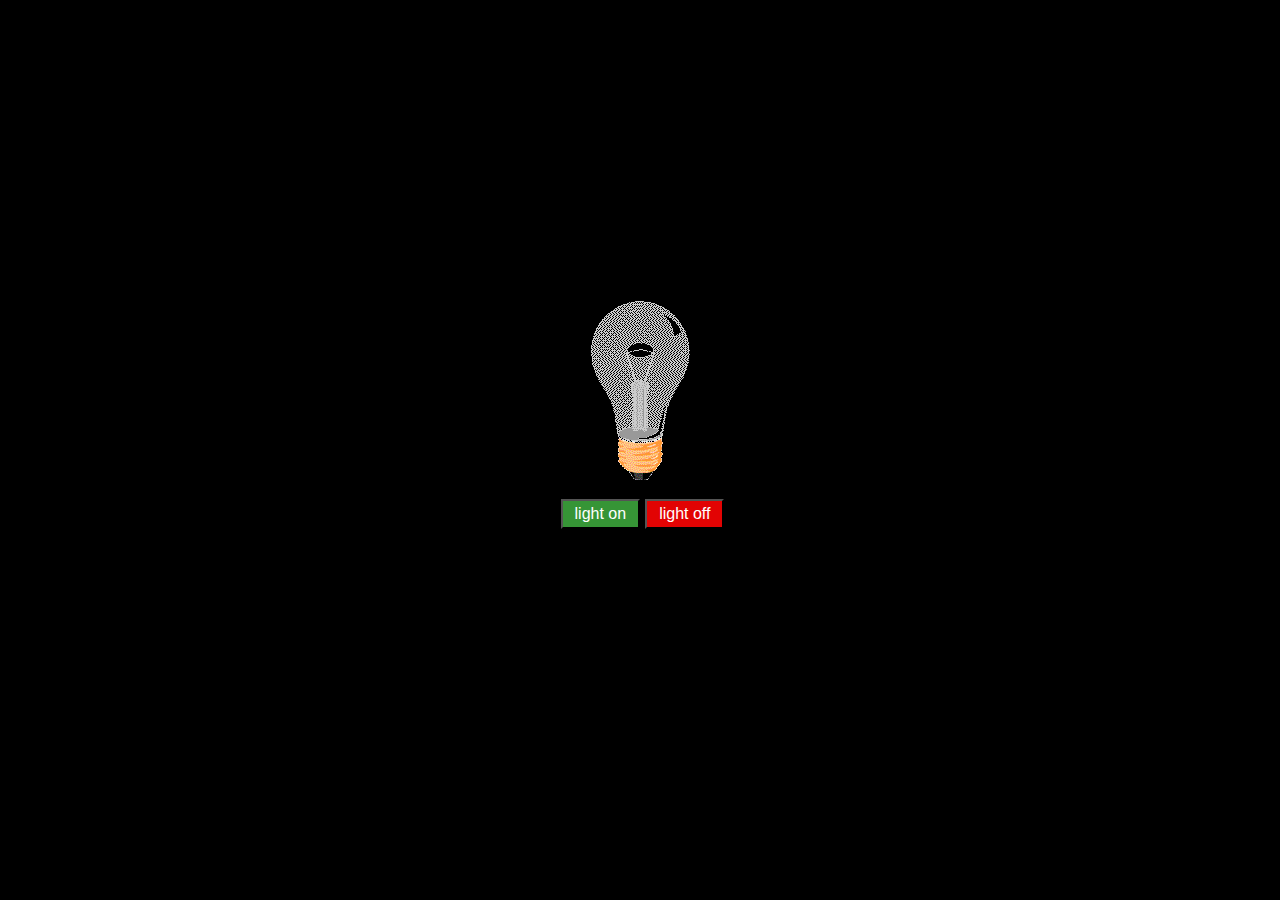
<file: project-1(light on off)/index.html>
<!DOCTYPE html>
<html lang="en">

<head>
    <meta charset="UTF-8">
    <meta http-equiv="X-UA-Compatible" content="IE=edge">
    <meta name="viewport" content="width=device-width, initial-scale=1.0">
    <title>Document</title>
    <link rel="stylesheet" href="style.css">
</head>

<body>

    <div class="container">
        <div class="emoji close active">
            <img src="./images/pic_bulboff.gif" alt="">
        </div>
    
    
        <div class="emoji open">
            <img src="./images/pic_bulbon.gif" alt="">
    
        </div>
    </div>


    <div class="btn">
        <button class='on'>light on</button>
    
        <button class='off'>light off</button>

    </div>


    <script src="app.js"></script>
</body>

</html>
</file>
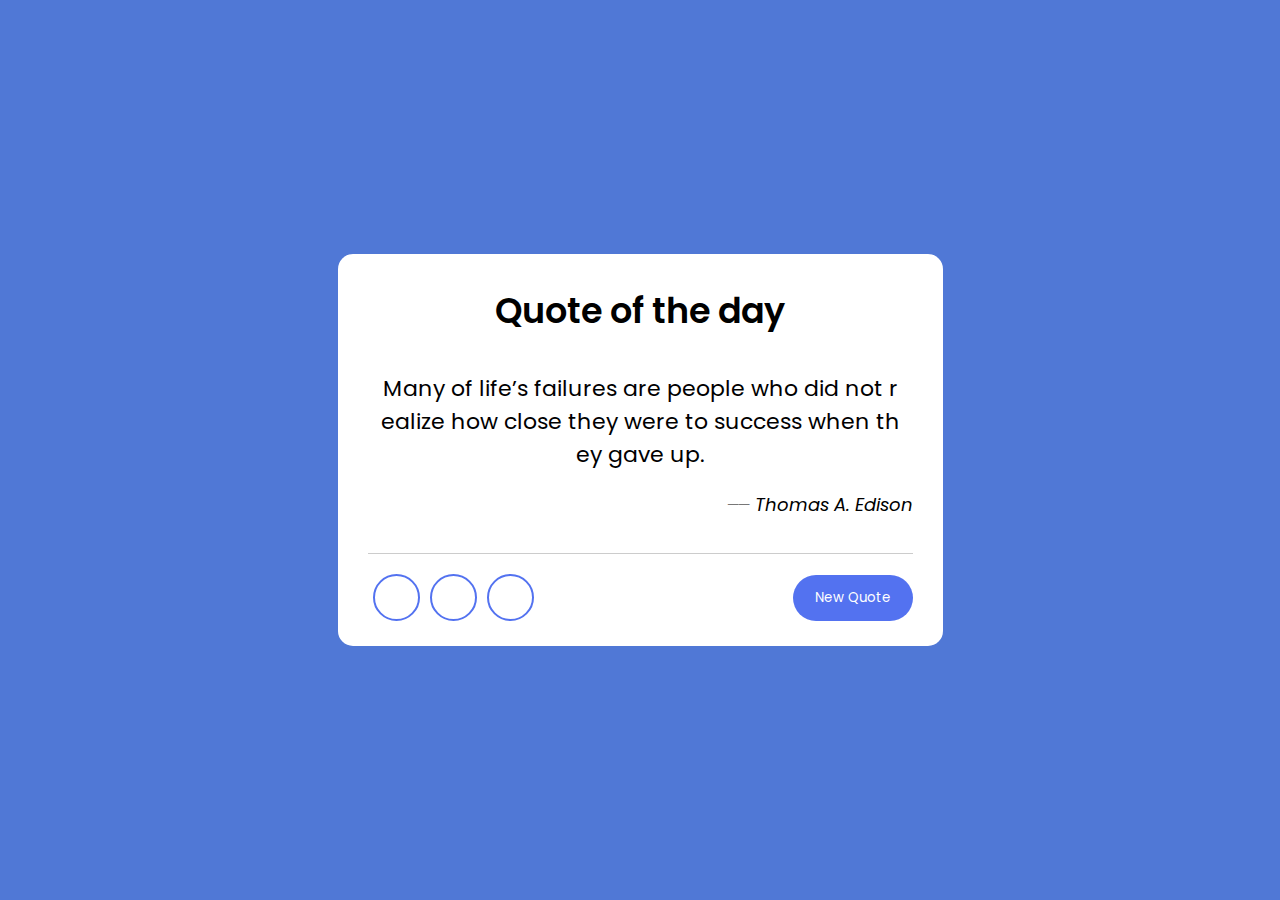
<file: project-2(random quote generate)/index.html>
<!DOCTYPE html>
<html lang="en">
<head>
    <meta charset="UTF-8">
    <meta http-equiv="X-UA-Compatible" content="IE=edge">
    <meta name="viewport" content="width=device-width, initial-scale=1.0">
    <link rel="stylesheet" href="style.css">
    <!-- font awesome cdn link -->
    <link rel="stylesheet" href="https://use.fontawesome.com/releases/v5.15.4/css/all.css" integrity="sha384-DyZ88mC6Up2uqS4h/KRgHuoeGwBcD4Ng9SiP4dIRy0EXTlnuz47vAwmeGwVChigm" crossorigin="anonymous">

    <title>Random quote generate</title>
</head>
<body>
    
<div class="wrapper">

    <header>Quote of the day</header>
    <div class="content">
        <div class="quote-area">
            <i class="fas fa-quote-left"> </i>

            <p class="quote">Many of life’s failures are people who did not realize how close they were to success when they gave up.</p>
           
            <i class="fas fa-quote-right"></i>
        </div>
        <div class="author">
            <span>__</span>
            <span class="name">Thomas A. Edison</span>
        </div>
    </div>

    <div class="buttons">

        <div class="features">
            <ul>
                <li class="sound"><i class="fas fa-volume-up"></i></li>
                <li class="copy"><i class="fas fa-copy"></i></li>
                <li class="twitter"><i class="fab fa-twitter"></i></li>
            </ul>
            <button>New Quote</button>
        </div>

    </div>
    
</div>







    <script src="index.js"></script>
</body>
</html>
</file>
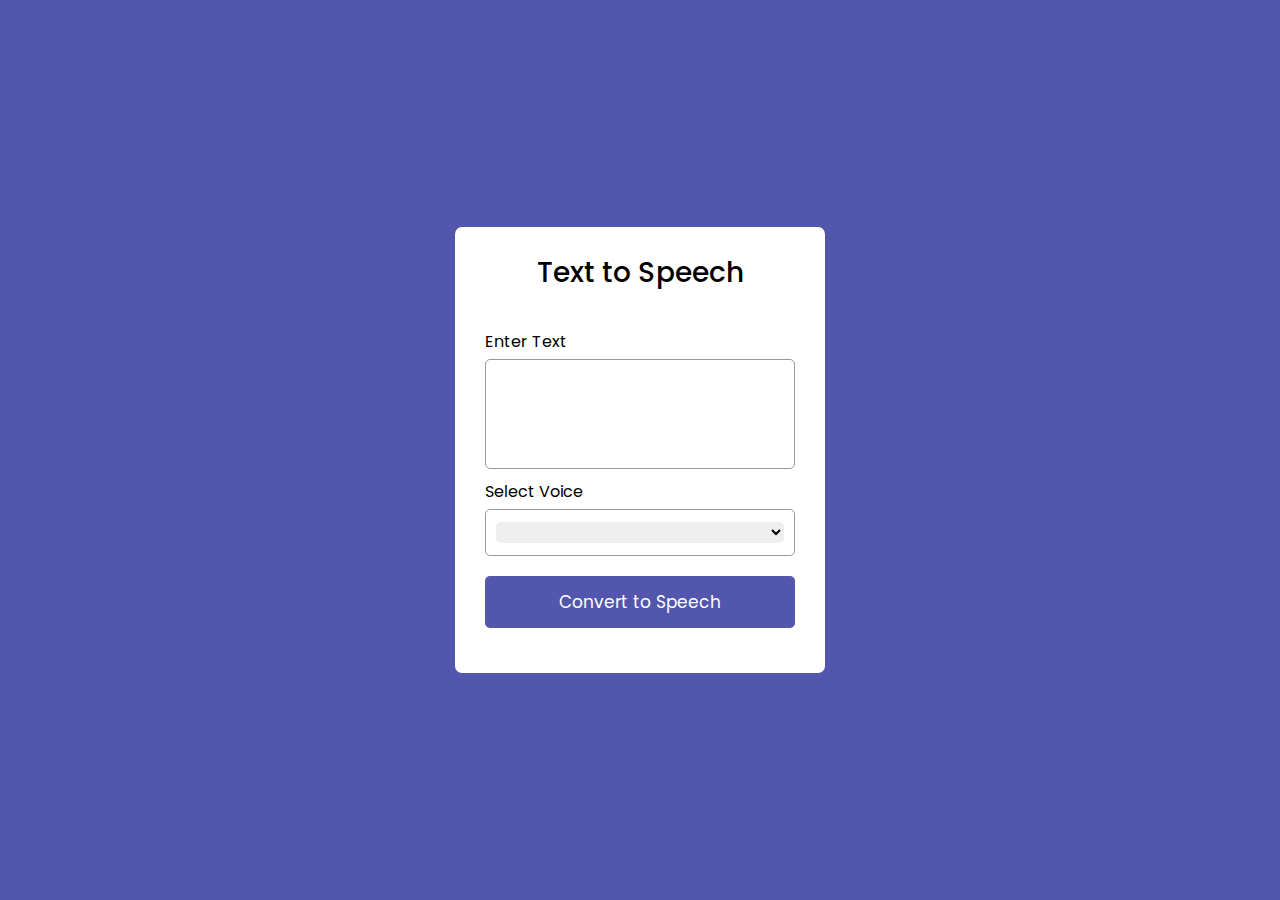
<file: project-3(text to speech)/index.html>
<!DOCTYPE html>
<html lang="en">
<head>
    <meta charset="UTF-8">
    <meta http-equiv="X-UA-Compatible" content="IE=edge">
    <meta name="viewport" content="width=device-width, initial-scale=1.0">
    <link rel="stylesheet" href="style.css">
    <title>Text to speech</title>
</head>
<body>
    
    <div class="wrapper">
        <header>Text to Speech</header>
        <form action="">
                        <div class="row">
                            <label>Enter Text</label>
                            <textarea></textarea>
                        </div>

                        <div class="row">
                            <label>Select Voice</label>
                            <div class="outer">
                                <select></select>
                            </div>
                        </div>

                <button>Convert to Speech</button>
            </form>


    </div>

    <script src="index.js"></script>
</body>
</html>
</file>
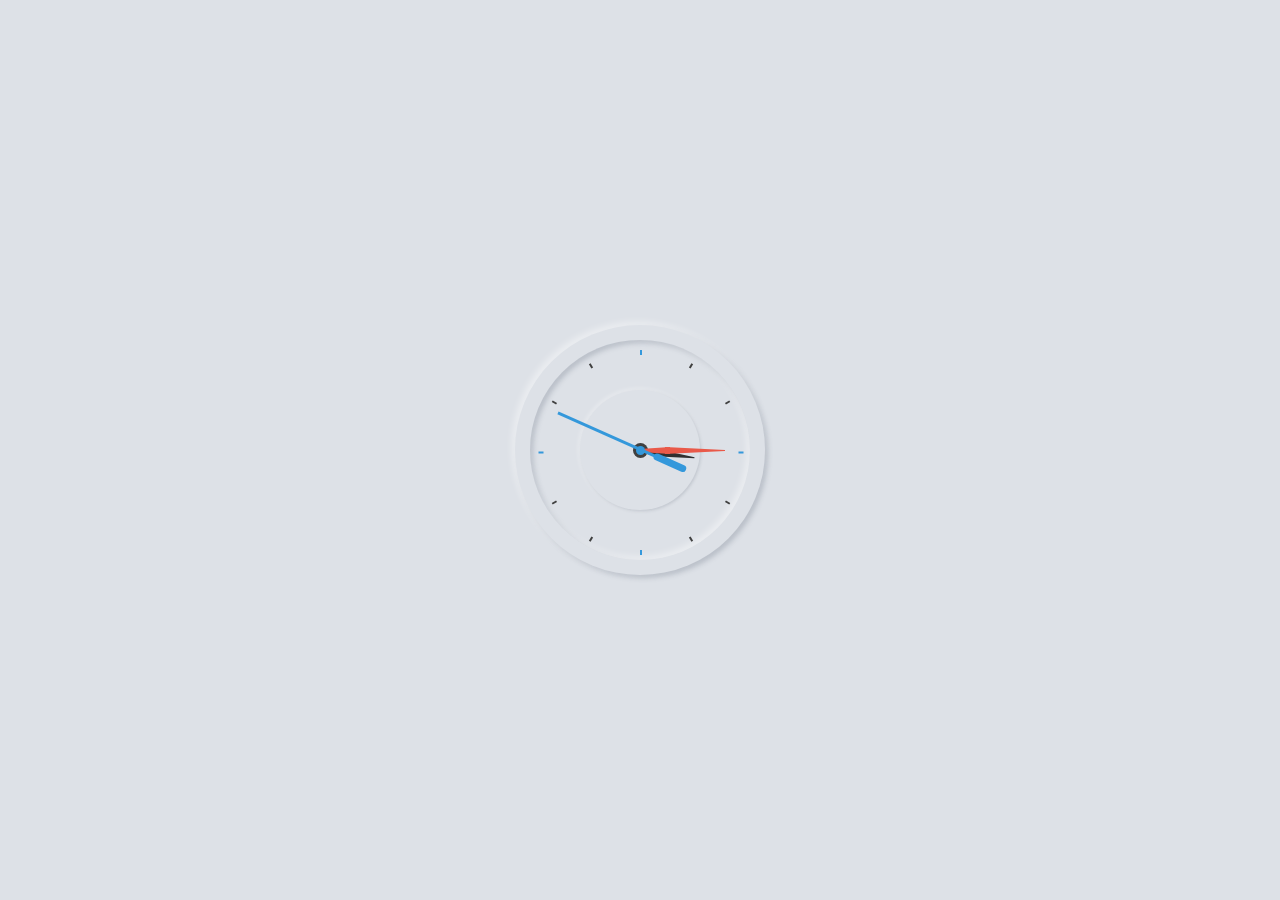
<file: project-4(analog cloclk newmorphism design)/index.html>
<!DOCTYPE html>
<html lang="en" dir="ltr">
   <head>
      <meta charset="utf-8">
      <title>Neumorphism Analog Clock | CodingNepal</title>
      <link rel="stylesheet" href="style.css">
   </head>
   <body>
      <div class="clock">
         <div class="center-nut"></div>
         <div class="center-nut2"></div>
         <div class="indicators">
            <div></div>
            <div></div>
            <div></div>
            <div></div>
            <div></div>
            <div></div>
            <div></div>
            <div></div>
            <div></div>
            <div></div>
            <div></div>
            <div></div>
         </div>
         <div class="sec-hand">
            <div class="sec"></div>
         </div>
         <div class="min-hand">
            <div class="min"></div>
         </div>
         <div class="hr-hand">
            <div class="hr"></div>
         </div>
      </div>
      <!-- <script>
         const sec = document.querySelector(".sec");
         const min = document.querySelector(".min");
         const hr = document.querySelector(".hr");
         setInterval(function(){
           let time  = new Date();
           let secs = time.getSeconds() * 6;
           let mins = time.getMinutes() * 6;
           let hrs = time.getHours() * 30;
           sec.style.transform = `rotateZ(${secs}deg)`;
           min.style.transform = `rotateZ(${mins}deg)`;
           hr.style.transform = `rotateZ(${hrs+(mins/12)}deg)`;
         });
      </script> -->

      <script src="index.js"></script>
   </body>
</html>
</file>
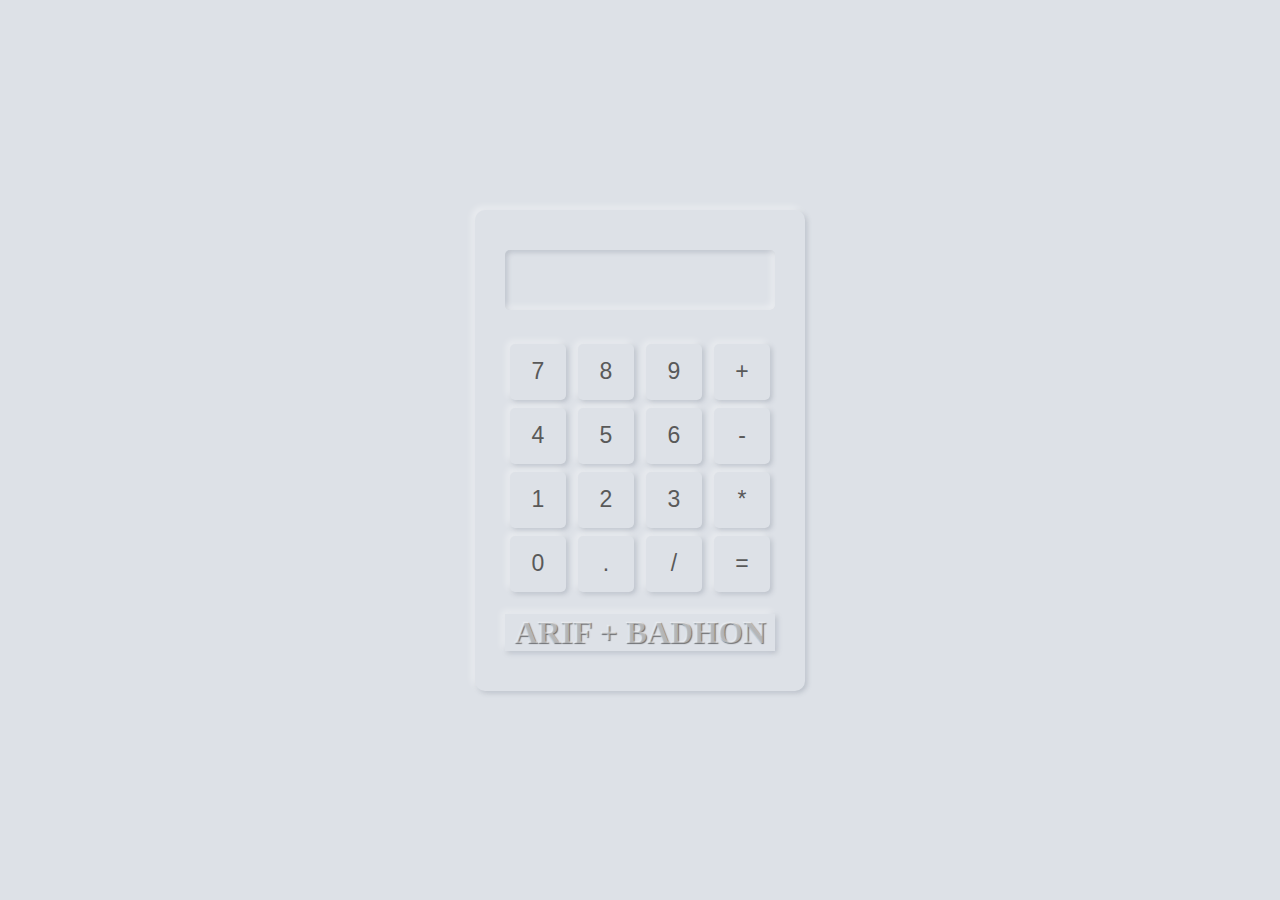
<file: project-5(calcultator neumorphism design)/index.html>
<!DOCTYPE html>
<html lang="en">
<head>
    <meta charset="UTF-8">
    <meta http-equiv="X-UA-Compatible" content="IE=edge">
    <meta name="viewport" content="width=device-width, initial-scale=1.0">
    <link rel="stylesheet" href="style.css">
    <title>Calculator</title>
</head>
<body>
    
    <div class="calculator">
        <form action="#" name="form">
            <div class="result">
                <input type="text" name="disp" id="disp">
            </div>

            <div class="buttons">
                <div class="row">
                    <input type="button" value="7" name="v7" onclick="val(v7.value)">
                    <input type="button" value="8" name="v8" onclick="val(v8.value)">
                    <input type="button" value="9" name="v9" onclick="val(v9.value)">
                    <input type="button" value="+" name="add" onclick="val(add.value)">
                </div>

                <div class="row">
                    <input type="button" value="4" name="v4" onclick="val(v4.value)">
                    <input type="button" value="5" name="v5" onclick="val(v5.value)">
                    <input type="button" value="6" name="v6" onclick="val(v6.value)">
                    <input type="button" value="-" name="sub"onclick="val(sub.value)">
                </div>

                <div class="row">
                    <input type="button" value="1" name="v1" onclick="val(v1.value)">
                    <input type="button" value="2" name="v2" onclick="val(v2.value)">
                    <input type="button" value="3" name="v3" onclick="val(v3.value)">
                    <input type="button" value="*" name="mul"onclick="val(mul.value)">
                </div>

                <div class="row">
                    <input type="button" value="0" name="v0"   onclick="val(v0.value)">
                    <input type="button" value="." name="vdot" onclick="val(vdot.value)">
                    <input type="button" value="/" name="vdiv" onclick="val(vdiv.value)">
                    <input type="button" value="=" name="veql" onclick="calculate()">
                </div>
                <br>
                <h1> ARIF + BADHON</h1>
            </div> 
        </form>
    </div>










    <script src="index.js"></script>
</body>
</html>
</file>
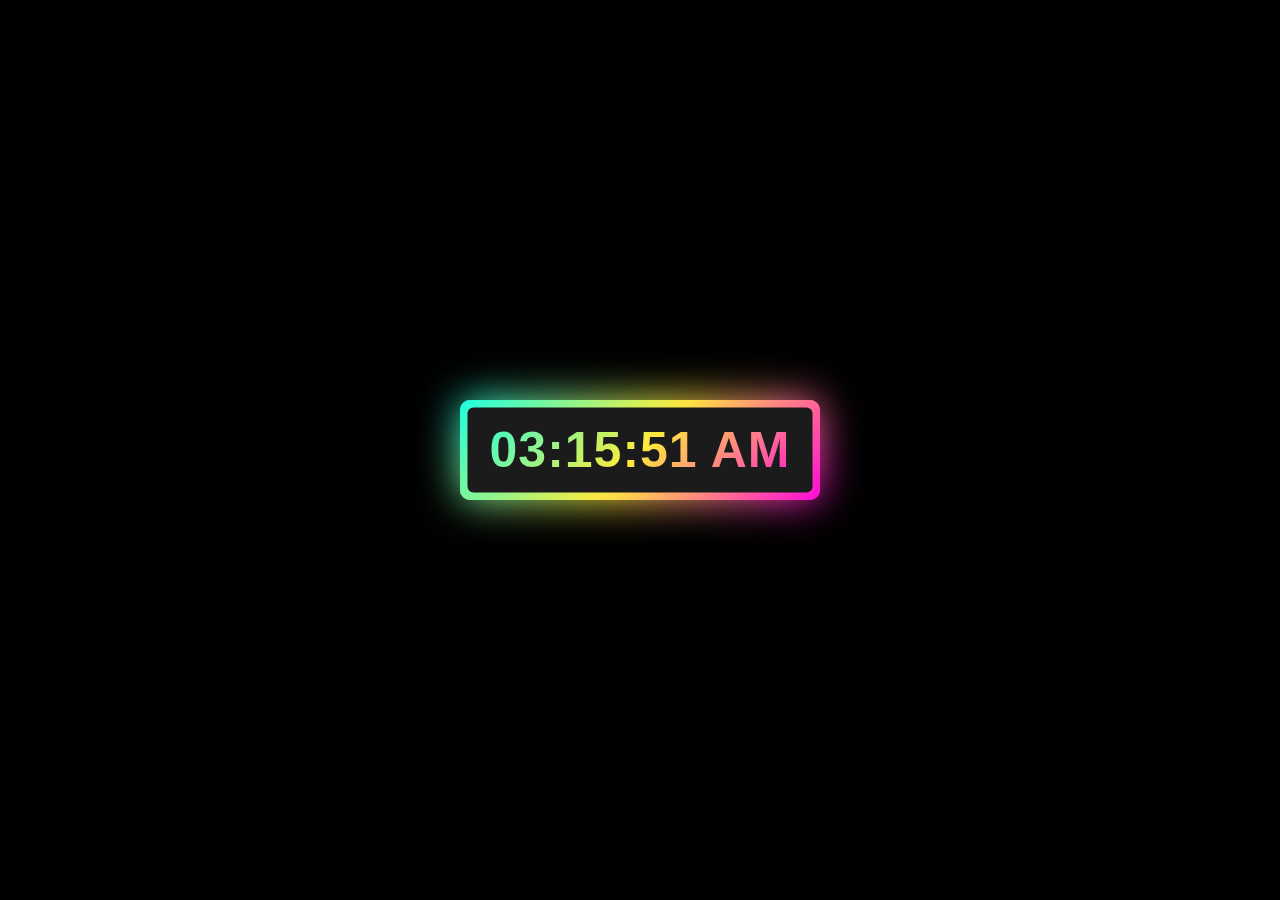
<file: project-6(digital clock glowing effect)/index.html>
<!DOCTYPE html>
<html lang="en">
<head>
    <meta charset="UTF-8">
    <meta http-equiv="X-UA-Compatible" content="IE=edge">
    <meta name="viewport" content="width=device-width, initial-scale=1.0">
    <link rel="stylesheet" href="style.css">
    <title>Digital Clock Glowing Effect</title>
</head>
<body>
    <div class="wrapper">
        <div class="display">
           <div id="time">12:00:00 PM</div>
        </div>
        <span></span>
        <span></span>
     </div>




<!-- <script>
    const time = document.querySelector("#time");
    let date = new Date();
    let hours = date.getHours();
    let minutes = date.getMinutes();
    let seconds = date.getSecond();
    time.textContent = hours+minutes+seconds;
</script> -->



    <script src="index.js"></script>
</body>
</html>
</file>
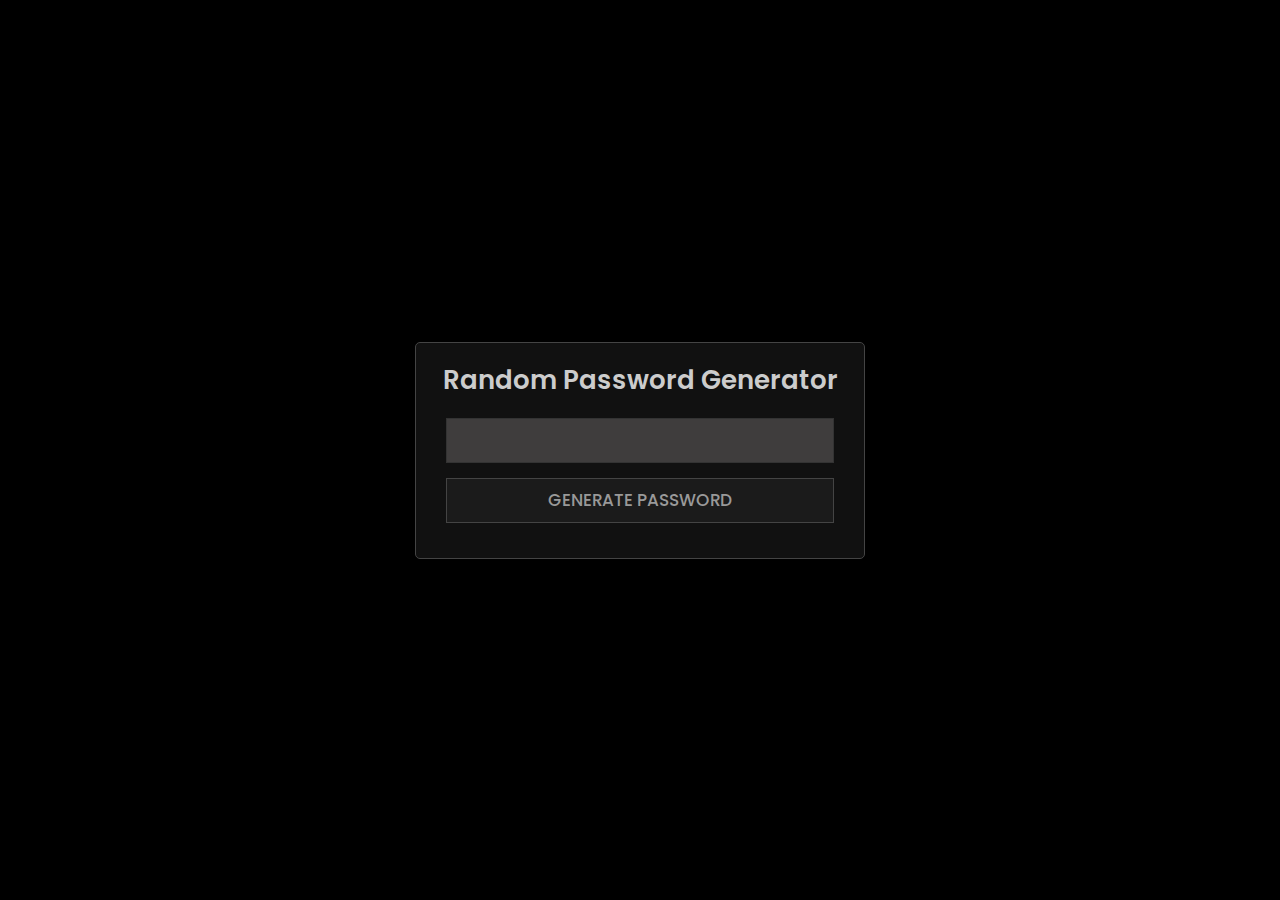
<file: project-8(random password generator)/index.html>
<!DOCTYPE html>
<html lang="en">
<head>
    <meta charset="UTF-8">
    <meta http-equiv="X-UA-Compatible" content="IE=edge">
    <meta name="viewport" content="width=device-width, initial-scale=1.0">
    <link rel="stylesheet" href="https://use.fontawesome.com/releases/v5.15.4/css/all.css" integrity="sha384-DyZ88mC6Up2uqS4h/KRgHuoeGwBcD4Ng9SiP4dIRy0EXTlnuz47vAwmeGwVChigm" crossorigin="anonymous">

    <link rel="stylesheet" href="style.css">

    <title>Random Password</title>
</head>
<body>

    <div class="container">
        <div class="text">Random Password Generator</div>
        <div class="input-data">
            <div class="display">
                <input type="text">
                <span class="far fa-copy" onclick="copy()"></span>
                <span class="fas fa-copy" onclick="copy()"></span>
            </div>
            <button>Generate Password</button>
        </div>
    </div>

    <script src="index.js"></script>
    
</body>
</html>
</file>
<file: project-1(light on off)/style.css>
/* * {
    box-sizing: border-box;
    margin: 0;
    padding: 0;
} */
body{
    background-color: black;
}

.container{
    display: flex;
    flex-direction: column;
    justify-content: center;
    align-items: center;
    height: 100%;
    margin-top: 300px;
    
}

.emoji{
    cursor: pointer;
    user-select: none;
}

.close{
    display: none;
}

.open{
    display: none;
}

.active{
    display: block;
}


.btn{
    display: flex;
    flex-direction: row;
    justify-content: center;
    align-items: center;
    margin-top: 10px;
   
  
}

.on{
    padding: 4px 12px;
    background-color: rgb(54, 149, 54);
    margin:5px;
    color: white;
    font-size:medium;
}

.off{
    padding: 4px 12px;
    background-color: rgb(226, 3, 3);
    color: white;
    font-size:medium;
}
</file>
<file: project-2(random quote generate)/style.css>
@import url('https://fonts.googleapis.com/css2?family=Poppins:wght@400;500;600;700&display=swap');

*{
    margin:0;
    padding:0;
    box-sizing: border-box;
    font-family: 'Poppins', sans-serif;
}

body{
    display: flex;
    align-items: center;
    justify-content: center;
    min-height: 100vh;
    background: rgb(80, 120, 214);
}

.wrapper{
    width: 605px;
    background: white;
    border-radius: 15px;
    padding: 30px 30px 25px;
}

.wrapper header{
    font-size:35px;
    font-weight:600;
    text-align: center;

}

.wrapper .content{
    margin: 35px 0;

}

.wrapper .quote-area{
    display:flex;
    justify-content: center;
}

.quote-area i{
    font-size:15px;
}

.quote-area i:first-child{
    margin: 3px 10px 0 0;
}

.quote-area i:last-child{
    display: flex;
    align-items: flex-end;
    margin:0 0 3px 10px;
}


.quote-area .quote{
    font-size:22px;
    text-align: center;
    word-break: break-all;

}

.content .author{
    display: flex;
    font-size:18px;
    font-style: italic;
    justify-content:flex-end;
    margin-top: 20px;
}

.author span:first-child{
    margin: -7px 5px 0 0;
    font-family: monospace;
}

.wrapper .buttons{
    border-top: 1px solid #ccc;
}

.buttons .features{
    display: flex;
    margin-top:20px;
    justify-content: space-between;
    align-items: center;
}

.features ul{
    display: flex;

}

.features ul li{
    list-style: none;
    display: flex;
    align-items: center;
    margin: 0 5px;
    height: 47px;
    cursor: pointer;
    width: 47px;
    color: #5372F0;
    justify-content: center;
    border-radius: 50%;
    border: 2px solid #5372F0 ;
    transition: all 0.3s ease;
}

.features ul li:hover{
    color: #fff;
    background:#5372F0;
}

.features button{
    border: none;
    outline: none;
    color: #fff;
    cursor: pointer;
    padding: 13px 22px;
    border-radius: 30px;
    background:#5372F0
}


button .loading{
    opacity: 0.7;
    pointer-events: none;
}
</file>
<file: project-3(text to speech)/style.css>
@import url('https://fonts.googleapis.com/css2?family=Poppins:wght@300;400&display=swap');

*{
    margin: 0;
    padding: 0;
    box-sizing: border-box;
    font-family: 'Poppins', sans-serif;
}

body{
    display: flex;
    align-items: center;
    justify-content: center;
    min-height: 100vh;
    background: #5256AD;
}

.wrapper{
    width: 370px;
    background: #fff;
    border-radius:7px;
    padding: 25px 30px;
}

.wrapper header{
    font-size:28px;
    font-weight:500;
    text-align:center;
}

.wrapper form{
    margin:35px 0 20px;
}

form .row{
    display:flex;
    flex-direction:column;
    margin-bottom: 10px;
}

form .row label{
    font: size 18px;
    margin-bottom: 5px;
}

form :where(textarea, select, button){
    outline:none;
    width:100%;
    border:none;
    border-radius: 5px;

}
form .row textarea{
    resize: none;
    height:110px;
    padding: 8px 10px;
    font-size:15px;
    border:1px solid #999;
}

form .row .outer{
    height:47px;
    padding: 0 10px;
    display:flex;
    align-items:center;
    border-radius: 5px;
    border:1px solid #999;
}

form button{
    height: 52px;
    margin-top: 10px;
    background:#5256AD;
    color:#fff;
    cursor: pointer;
    font-size:17px;
}
</file>
<file: project-4(analog cloclk newmorphism design)/style.css>
*{
    margin: 0;
    padding: 0;
    box-sizing: border-box;
  }
  html,body{
    height: 100%;
  }
  body{
    display: grid;
    place-items: center;
    background: #dde1e7;
    text-align: center;
  }
  .clock{
    position: relative;
    display: flex;
    align-items: center;
    justify-content: center;
    background: #dde1e7;
    height: 250px;
    width: 250px;
    border-radius: 50%;
    box-shadow: -3px -3px 7px #ffffff73,
                3px 3px 5px rgba(94,104,121,0.288);
  }
  .clock:before{
    position: absolute;
    content: '';
    height: 220px;
    width: 220px;
    background: #dde1e7;
    border-radius: 50%;
    box-shadow: inset -3px -3px 7px #ffffff73,
                inset 3px 3px 5px rgba(94,104,121,0.288);
  }


  .clock:after{
    position: absolute;
    content: '';
    height: 120px;
    width: 120px;
    background: #dde1e7;
    border-radius: 50%;
    box-shadow: -1px -1px 5px #ffffff73,
                1px 1px 3px rgba(94,104,121,0.288);
  }


  .clock .center-nut{
    height: 15px;
    width: 15px;
    background: #404040;
    border-radius: 50%;
    z-index: 2;
    position: absolute;
  }


  .clock .center-nut2{
    height: 9px;
    width: 9px;
    background: #3498db;
    border-radius: 50%;
    z-index: 15;
    position: absolute;
  }


  .indicators div{
    position: absolute;
    width: 2px;
    height: 5px;
    background: #404040;
  }


  .indicators div:nth-child(1){
    transform: rotate(30deg) translateY(-100px);
  }
  .indicators div:nth-child(2){
    transform: rotate(60deg) translateY(-100px);
  }
  .indicators div:nth-child(3){
    background: #3498db;
    transform: rotate(90deg) translateY(-100px);
  }
  .indicators div:nth-child(4){
    transform: rotate(120deg) translateY(-100px);
  }
  .indicators div:nth-child(5){
    transform: rotate(150deg) translateY(-100px);
  }
  .indicators div:nth-child(6){
    background: #3498db;
    transform: rotate(180deg) translateY(-100px);
  }
  .indicators div:nth-child(7){
    transform: rotate(210deg) translateY(-100px);
  }
  .indicators div:nth-child(8){
    transform: rotate(240deg) translateY(-100px);
  }
  .indicators div:nth-child(9){
    background: #3498db;
    transform: rotate(270deg) translateY(-100px);
  }
  .indicators div:nth-child(10){
    transform: rotate(300deg) translateY(-100px);
  }
  .indicators div:nth-child(11){
    transform: rotate(330deg) translateY(-100px);
  }
  .indicators div:nth-child(12){
    background: #3498db;
    transform: rotate(360deg) translateY(-100px);
  }


  .sec-hand,.min-hand,.hr-hand{
    position: absolute;
  }

  .sec-hand, .sec{
    height: 180px;
    width: 180px;
    z-index: 6;
  }

  .min-hand, .min{
    height: 140px;
    width: 140px;
    z-index: 5;
  }
  .hr-hand, .hr{
    height: 110px;
    width: 110px;
    z-index: 4;
  }
  .sec,.min,.hr{
    display: flex;
    justify-content: center;
    position: absolute;
  }
  .sec:before{
    position: absolute;
    content: '';
    height: 110px;
    width: 3px;
    background: #3498db;
  }
  .sec:after{
    position: absolute;
    content: '';
    height: 35px;
    width: 7px;
    background: #3498db;
    top: 105px;
    border-radius: 5px;
  }
  .min:before{
    position: absolute;
    content: '';
    width: 1px;
    top: -15px;
    border-left: 3px solid transparent;
    border-right: 3px solid transparent;
    border-bottom: 60px solid #e95949;
  }
  .min:after{
    position: absolute;
    content: '';
    width: 3px;
    top: 40px;
    border-left: 2px solid transparent;
    border-right: 2px solid transparent;
    border-top: 30px solid #e95949;
  }
  .hr:before{
    position: absolute;
    content: '';
    width: 1px;
    border-left: 3px solid transparent;
    border-right: 3px solid transparent;
    border-bottom: 35px solid #303030;
  }
  .hr:after{
    position: absolute;
    content: '';
    width: 3px;
    top: 34px;
    border-left: 2px solid transparent;
    border-right: 2px solid transparent;
    border-top: 25px solid #303030;
  }
</file>
<file: project-5(calcultator neumorphism design)/style.css>
@import url('https://fonts.googleapis.com/css2?family=Poppins:wght@300&display=swap');

*{
    margin: 0;
    padding: 0;
    box-sizing: border-box;
    user-select: none;
}

html,body{
    height: 100%;
}

body{
    display:grid;
    place-content: center;
    background: #dde1e7;
   
}

.calculator{
    width: 330px;
    background: #dde1e7;
    padding: 40px 30px;
    border-radius: 10px;
    box-shadow: -3px -3px 7px #ffffff73,
                 2px 2px 5px rgba(94, 104, 121, 0.288);
}

form .result{
    height: 60px;
    width: 100%;
    background: #dde1e7;
    border-radius: 5px;
    box-shadow:inset -3px -3px 7px #ffffff73,
                inset 2px 2px 5px rgba(94, 104, 121, 0.288);


}

.result input{
    width: 100%;
    height: 100%;
    background: none;
    border: none;
    outline: none;
    font-size: 30px;
    padding: 0 20px;
    font-weight:600;
    text-align: right;
    color: #595959;
    pointer-events: none;
    font-family: 'Poppins',sans-serif;
}

form .buttons{
    text-align: center;
    padding:30px 0 0 0;
}

.buttons input[type="button"]{
    height:56px;
    width: 56px;
    font-size:23px;
    margin:4px;
    border: none;
    outline: none;
    background: #dde1e7;
    color: #595959;
    border-radius: 5px;
    box-shadow: -3px -3px 7px #ffffff73,
                 2px 2px 5px rgba(94, 104, 121, 0.288);
}

.buttons input[type="button"]:focus{
    color: #3498db;
    transform: scale(0.9);
    box-shadow: inset -3px -3px 7px #ffffff73,
                inset 2px 2px 5px rgba(94, 104, 121, 0.288);
}



.buttons h1{
    box-shadow:  -3px -3px 7px #ffffff73,
                 2px 2px 5px rgba(94, 104, 121, 0.288); 
    color: #ffffff73;
    background: #dde1e7;
    text-shadow: -1px -1px 1px rgba(255,255,255,.1),  1px 1px 1px rgba(0,0,0,.5);
}
</file>
<file: project-6(digital clock glowing effect)/style.css>
*{
    margin: 0;
    padding: 0;
    font-family: 'Poppins', sans-serif;
  }
  html,body{
    display: grid;
    height: 100%;
    place-items: center;
    background: #000;
  }
  .wrapper{
    height: 100px;
    width: 360px;
    position: relative;
    background: linear-gradient(135deg, #14ffe9, #ffeb3b, #ff00e0);
    border-radius: 10px;
    cursor: default;
    animation: animate 1.5s linear infinite;
  }
  .wrapper .display,
  .wrapper span{
    position: absolute;
    top: 50%;
    left: 50%;
    transform: translate(-50%, -50%);
  }
  .wrapper .display{
    z-index: 999;
    height: 85px;
    width: 345px;
    background: #1b1b1b;
    border-radius: 6px;
    text-align: center;
  }
  .display #time{
    line-height: 85px;
    color: #fff;
    font-size: 50px;
    font-weight: 600;
    letter-spacing: 1px;
    background: linear-gradient(135deg, #14ffe9, #ffeb3b, #ff00e0);
    -webkit-background-clip: text;
    -webkit-text-fill-color: transparent;
    animation: animate 1.5s linear infinite;
  }
  @keyframes animate {
    100%{
      filter: hue-rotate(360deg);
    }
  }
  .wrapper span{
    height: 100%;
    width: 100%;
    border-radius: 10px;
    background: inherit;
  }
  .wrapper span:first-child{
    filter: blur(7px);
  }
  .wrapper span:last-child{
    filter: blur(20px);
  }
</file>
<file: project-8(random password generator)/style.css>
@import url('https://fonts.googleapis.com/css2?family=Poppins:wght@300&display=swap');

*{
    margin: 0;
    padding: 0;
    box-sizing: border-box;
    font-family: 'Poppins', sans-serif;
}

html,body{
    display: grid;
    height: 100%;
    place-items: center;
    background: #000;
    text-align: center;
}

.container{
    width: 450px;
    background: #111;
    border: 1px solid #444;
    border-radius:5px;
    padding: 20px 25px;
}

.container .text{
    font-size:26px;
    color:#ccc;
    font-weight: 600;
    line-height:35px;
}
.container .input-data{
    margin: 20px 5px 15px 5px;
}

.input-data .display{
    height:45px;
    width:100%;
    display: flex;
    position: relative;
}
.input-data .display input{
    height:100%;
    width:100%;
    outline: none;
    background: rgb(63, 61, 61);
    border: 1px solid #333 ;
    padding:10px;
    font-size: 17px;
    color: #eee;
    pointer-events: none;
    user-select: none;
}

.display span{
    position: absolute;
    right: 15px;
    top: 50%;
    transform: translateY(-50%);
    color: rgb(148, 163, 150);
    font-size:25px;
    cursor: pointer;
    z-index: 999;
    display: none;
}


.input-data  button{
    height:45px;
    display: block;
    width: 100%;
    margin-top: 15px;
    outline: none;
    background: #1b1b1b;
    border: 1px solid #444;
    color: #999;
    font-size:17px;
    font-weight: 500;
    text-transform: uppercase;
    cursor: pointer;
    transition:all 0.3s ease;
}

.input-data  button:hover{
    background: #222;
}
</file>
